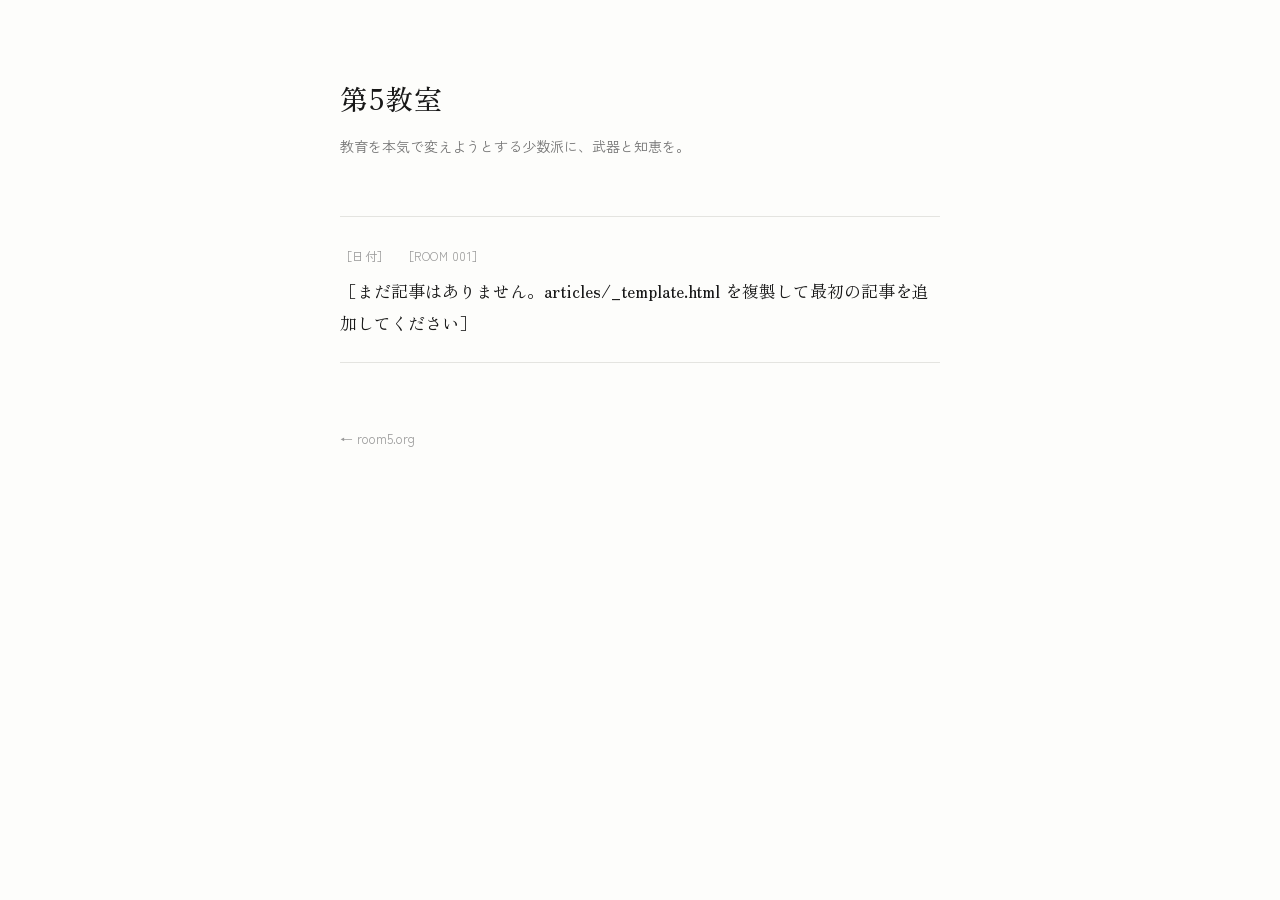
<file: daigokyoshitsu/index.html>
<!doctype html>
<html lang="ja">
<head>
<meta charset="utf-8">
<meta name="viewport" content="width=device-width, initial-scale=1">
<title>第5教室</title>
<link rel="preconnect" href="https://fonts.googleapis.com">
<link href="https://fonts.googleapis.com/css2?family=Zen+Old+Mincho:wght@500;700&family=Zen+Kaku+Gothic+New:wght@400;500;700&display=swap" rel="stylesheet">
<link rel="stylesheet" href="/daigokyoshitsu/style.css">
</head>
<body>

<!--
  新しい記事の追加方法（ビルド不要・手作業）:
  1. articles/_template.html をコピーして articles/002.html のような名前で保存
  2. コピーしたファイルの中身（ROOM番号・日付・タイトル・本文・視聴リンク）を書き換える
  3. このファイル（index.html）の <ul class="article-list"> の中に、
     下の <li class="article-item"> ブロックをコピーして1つ追加し、
     href・日付・ROOM番号・タイトルを新しい記事に合わせて書き換える
  4. git add / commit / push
-->

<main class="wrap">
  <h1>第5教室</h1>
  <p class="tagline">教育を本気で変えようとする少数派に、武器と知恵を。</p>

  <ul class="article-list">
    <li class="article-item">
      <a href="/daigokyoshitsu/articles/_template.html">
        <span class="a-date">［日付］</span><span class="a-room">［ROOM 001］</span>
        <span class="a-title">［まだ記事はありません。articles/_template.html を複製して最初の記事を追加してください］</span>
      </a>
    </li>
  </ul>

  <p class="back"><a href="/">← room5.org</a></p>
</main>

</body>
</html>
</file>
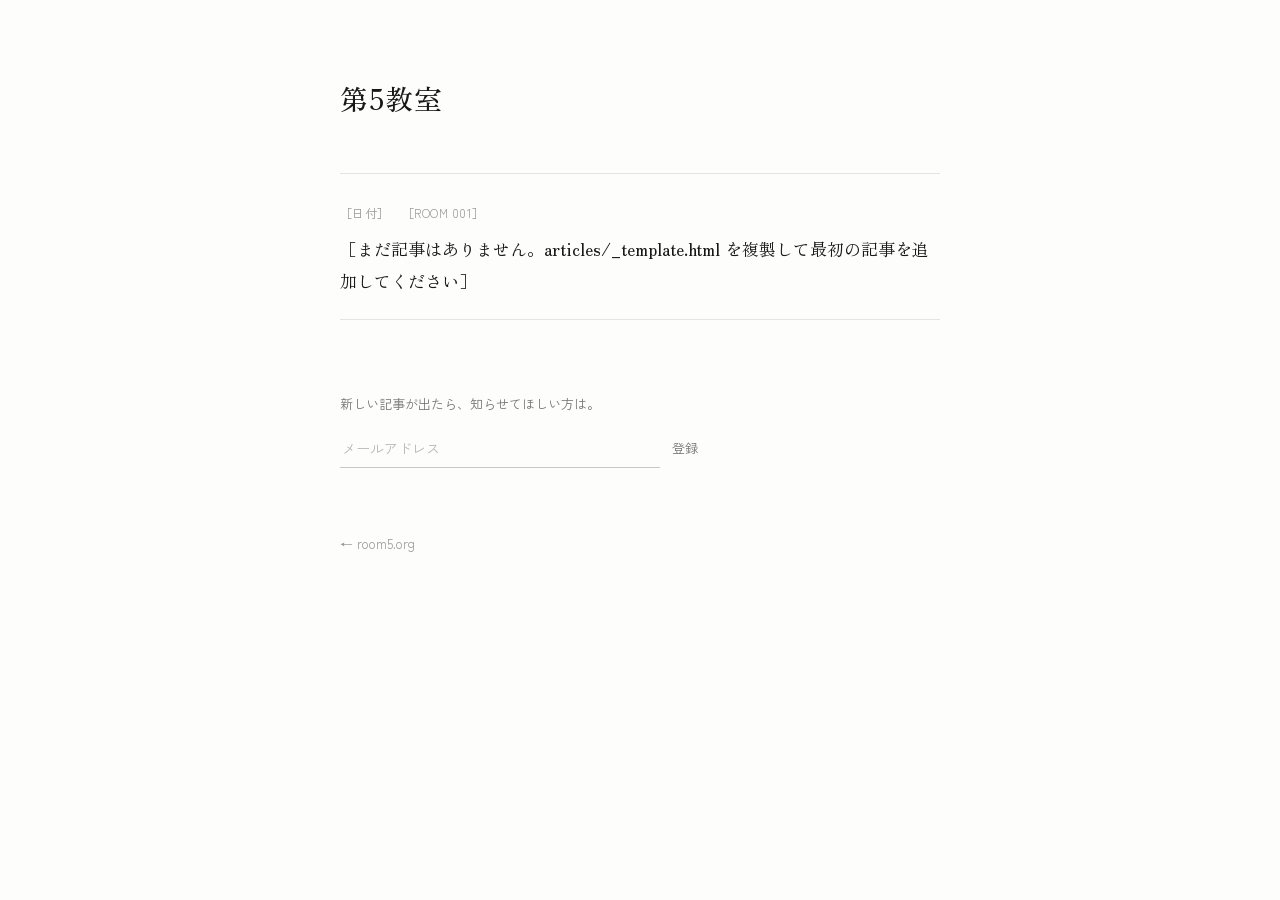
<file: ja/index.html>
<!doctype html>
<html lang="ja">
<head>
<meta charset="utf-8">
<meta name="viewport" content="width=device-width, initial-scale=1">
<title>第5教室</title>
<link rel="preconnect" href="https://fonts.googleapis.com">
<link href="https://fonts.googleapis.com/css2?family=Zen+Old+Mincho:wght@500;700&family=Zen+Kaku+Gothic+New:wght@400;500;700&display=swap" rel="stylesheet">
<link rel="stylesheet" href="/ja/style.css">
</head>
<body>

<!--
  新しい記事の追加方法（ビルド不要・手作業）:
  1. articles/_template.html をコピーして articles/002.html のような名前で保存
  2. コピーしたファイルの中身（ROOM番号・日付・タイトル・本文・視聴リンク）を書き換える
  3. このファイル（index.html）の <ul class="article-list"> の中に、
     下の <li class="article-item"> ブロックをコピーして1つ追加し、
     href・日付・ROOM番号・タイトルを新しい記事に合わせて書き換える
  4. git add / commit / push
-->

<main class="wrap">
  <h1>第5教室</h1>

  <ul class="article-list">
    <li class="article-item">
      <a href="/ja/articles/_template.html">
        <span class="a-date">［日付］</span><span class="a-room">［ROOM 001］</span>
        <span class="a-title">［まだ記事はありません。articles/_template.html を複製して最初の記事を追加してください］</span>
      </a>
    </li>
  </ul>

  <div class="subscribe">
    <p>新しい記事が出たら、知らせてほしい方は。</p>
    <!-- Buttondown（username: room5）の登録フォーム -->
    <form class="subscribe-form" action="https://buttondown.com/api/emails/embed-subscribe/room5" method="post" target="_blank">
      <input type="email" name="email" placeholder="メールアドレス" required>
      <button type="submit">登録</button>
    </form>
  </div>

  <p class="back"><a href="/">← room5.org</a></p>
</main>

</body>
</html>
</file>
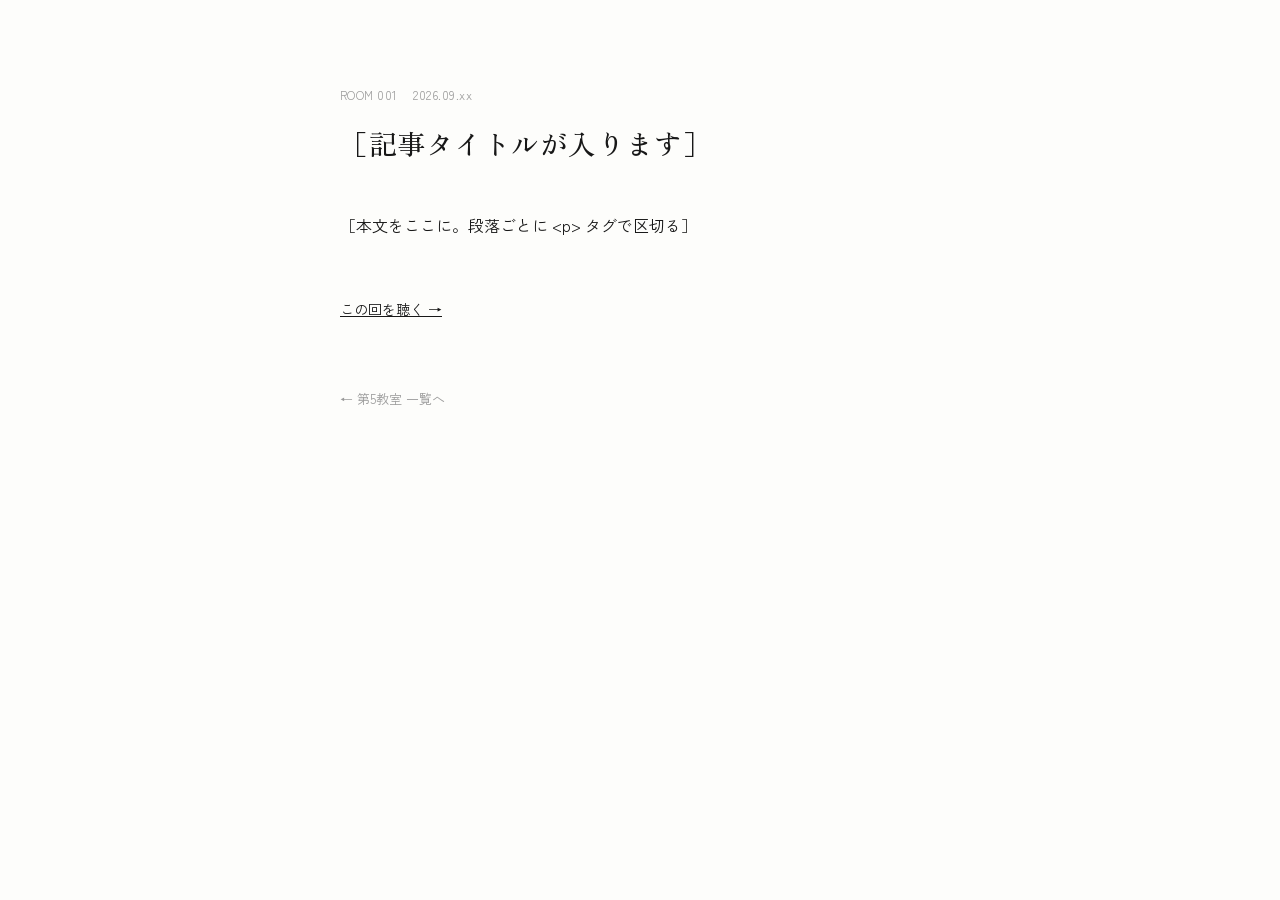
<file: daigokyoshitsu/articles/_template.html>
<!doctype html>
<html lang="ja">
<head>
<meta charset="utf-8">
<meta name="viewport" content="width=device-width, initial-scale=1">
<title>［記事タイトル］ — 第5教室</title>
<link rel="preconnect" href="https://fonts.googleapis.com">
<link href="https://fonts.googleapis.com/css2?family=Zen+Old+Mincho:wght@500;700&family=Zen+Kaku+Gothic+New:wght@400;500;700&display=swap" rel="stylesheet">
<link rel="stylesheet" href="/daigokyoshitsu/style.css">
</head>
<body>

<!--
  これは記事1本分のテンプレートです。実際の記事を作るときは:
  1. このファイルを articles/001.html のような名前でコピー
  2. <title>、ROOM番号、日付、見出し、本文、視聴リンクを書き換える
  3. 本文は Notta の書き起こしから構成した記事本文を <div class="a-body"> の中の
     <p> ...</p> に段落ごとに入れる（結論をAIにまとめさせない。対話そのものを崩さない）
  4. index.html にこの記事へのリンクを1行追加する
-->

<main class="wrap article">
  <p class="a-meta"><span class="a-room">ROOM 001</span> <span class="a-date">2026.09.xx</span></p>
  <h1>［記事タイトルが入ります］</h1>

  <div class="a-body">
    <p>［本文をここに。段落ごとに &lt;p&gt; タグで区切る］</p>
  </div>

  <p class="listen"><a href="#">この回を聴く →</a></p>

  <p class="back"><a href="/daigokyoshitsu/">← 第5教室 一覧へ</a></p>
</main>

</body>
</html>
</file>
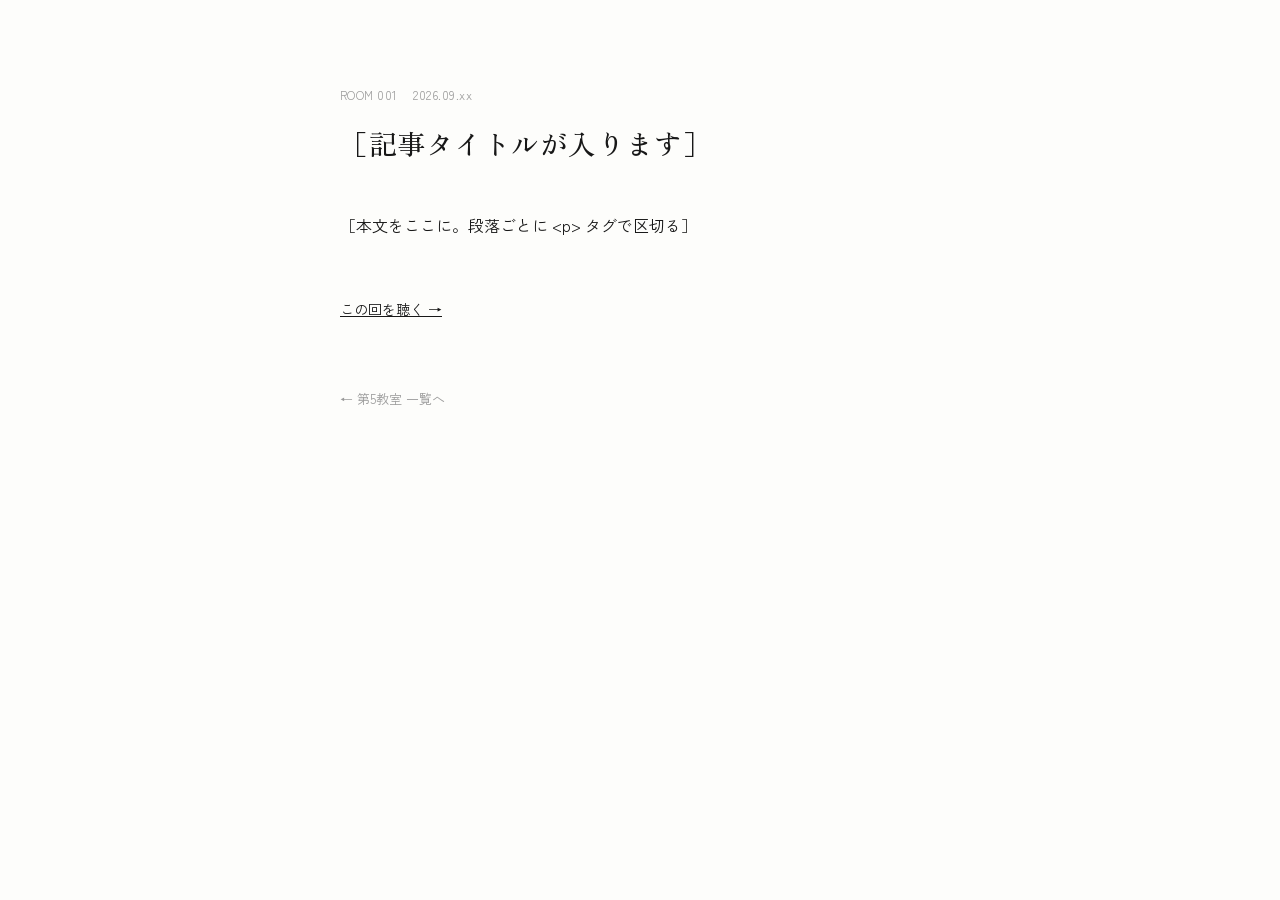
<file: ja/articles/_template.html>
<!doctype html>
<html lang="ja">
<head>
<meta charset="utf-8">
<meta name="viewport" content="width=device-width, initial-scale=1">
<title>［記事タイトル］ — 第5教室</title>
<link rel="preconnect" href="https://fonts.googleapis.com">
<link href="https://fonts.googleapis.com/css2?family=Zen+Old+Mincho:wght@500;700&family=Zen+Kaku+Gothic+New:wght@400;500;700&display=swap" rel="stylesheet">
<link rel="stylesheet" href="/ja/style.css">
</head>
<body>

<!--
  これは記事1本分のテンプレートです。実際の記事を作るときは:
  1. このファイルを articles/001.html のような名前でコピー
  2. <title>、ROOM番号、日付、見出し、本文、視聴リンクを書き換える
  3. 本文は Notta の書き起こしから構成した記事本文を <div class="a-body"> の中の
     <p> ...</p> に段落ごとに入れる（結論をAIにまとめさせない。対話そのものを崩さない）
  4. index.html にこの記事へのリンクを1行追加する
-->

<main class="wrap article">
  <p class="a-meta"><span class="a-room">ROOM 001</span> <span class="a-date">2026.09.xx</span></p>
  <h1>［記事タイトルが入ります］</h1>

  <div class="a-body">
    <p>［本文をここに。段落ごとに &lt;p&gt; タグで区切る］</p>
  </div>

  <p class="listen"><a href="#">この回を聴く →</a></p>

  <p class="back"><a href="/ja/">← 第5教室 一覧へ</a></p>
</main>

</body>
</html>
</file>
<file: daigokyoshitsu/style.css>
/* 第5教室 — 記事の部屋。写真部屋より少し言葉が多い前提の温度。
   装飾・ボタン・カード枠は置かない。文字組みと余白だけで読ませる。 */

* { box-sizing: border-box; }

body {
  margin: 0;
  background: #fdfdfb;
  color: #181818;
  font-family: 'Zen Kaku Gothic New', 'Hiragino Sans', sans-serif;
  line-height: 1.9;
  -webkit-font-smoothing: antialiased;
}

.wrap {
  max-width: 640px;
  margin: 0 auto;
  padding: 72px 20px 96px;
}

h1 {
  font-family: 'Zen Old Mincho', serif;
  font-weight: 500;
  font-size: 28px;
  margin: 0 0 8px;
  letter-spacing: 0.02em;
}

.tagline {
  color: #767676;
  font-size: 14px;
  margin: 0 0 56px;
}

/* 一覧ページ */
.article-list {
  list-style: none;
  margin: 0;
  padding: 0;
}

.article-item {
  border-top: 1px solid #e4e4e0;
}
.article-item:last-child {
  border-bottom: 1px solid #e4e4e0;
}

.article-item a {
  display: block;
  padding: 22px 0;
  text-decoration: none;
  color: inherit;
}

.article-item a:hover .a-title {
  color: #767676;
}

.a-date,
.a-room {
  font-size: 12px;
  color: #9a9a9a;
  letter-spacing: 0.04em;
  margin-right: 12px;
}

.a-title {
  display: block;
  font-family: 'Zen Old Mincho', serif;
  font-size: 17px;
  margin-top: 6px;
  color: #181818;
}

/* 記事ページ */
.article .a-meta {
  font-size: 12px;
  color: #9a9a9a;
  letter-spacing: 0.04em;
  margin-bottom: 10px;
}

.article h1 {
  margin-bottom: 40px;
}

.a-body p {
  margin: 0 0 1.6em;
  font-size: 16px;
}

.listen {
  margin-top: 56px;
  font-size: 14px;
}
.listen a {
  color: #181818;
}

.back {
  margin-top: 64px;
  font-size: 13px;
}
.back a {
  color: #9a9a9a;
  text-decoration: none;
}
.back a:hover {
  color: #181818;
}

a {
  color: #181818;
}
</file>
<file: ja/style.css>
/* 第5教室 — 記事の部屋。写真部屋より少し言葉が多い前提の温度。
   装飾・ボタン・カード枠は置かない。文字組みと余白だけで読ませる。 */

* { box-sizing: border-box; }

body {
  margin: 0;
  background: #fdfdfb;
  color: #181818;
  font-family: 'Zen Kaku Gothic New', 'Hiragino Sans', sans-serif;
  line-height: 1.9;
  -webkit-font-smoothing: antialiased;
}

.wrap {
  max-width: 640px;
  margin: 0 auto;
  padding: 72px 20px 96px;
}

h1 {
  font-family: 'Zen Old Mincho', serif;
  font-weight: 500;
  font-size: 28px;
  margin: 0 0 48px;
  letter-spacing: 0.02em;
}

/* 一覧ページ */
.article-list {
  list-style: none;
  margin: 0;
  padding: 0;
}

.article-item {
  border-top: 1px solid #e4e4e0;
}
.article-item:last-child {
  border-bottom: 1px solid #e4e4e0;
}

.article-item a {
  display: block;
  padding: 22px 0;
  text-decoration: none;
  color: inherit;
}

.article-item a:hover .a-title {
  color: #767676;
}

.a-date,
.a-room {
  font-size: 12px;
  color: #9a9a9a;
  letter-spacing: 0.04em;
  margin-right: 12px;
}

.a-title {
  display: block;
  font-family: 'Zen Old Mincho', serif;
  font-size: 17px;
  margin-top: 6px;
  color: #181818;
}

/* 記事ページ */
.article .a-meta {
  font-size: 12px;
  color: #9a9a9a;
  letter-spacing: 0.04em;
  margin-bottom: 10px;
}

.article h1 {
  margin-bottom: 40px;
}

.a-body p {
  margin: 0 0 1.6em;
  font-size: 16px;
}

.listen {
  margin-top: 56px;
  font-size: 14px;
}
.listen a {
  color: #181818;
}

/* メール登録（静かなトーン。ボックス・塗りボタンなし） */
.subscribe {
  margin-top: 72px;
}
.subscribe p {
  font-size: 13px;
  color: #767676;
  margin: 0 0 12px;
}
.subscribe-form {
  display: flex;
  flex-wrap: wrap;
  gap: 10px;
  max-width: 360px;
}
.subscribe-form input[type="email"] {
  flex: 1;
  min-width: 180px;
  border: none;
  border-bottom: 1px solid #c9c9c3;
  background: transparent;
  padding: 6px 2px;
  font: inherit;
  font-size: 14px;
  color: #181818;
}
.subscribe-form input[type="email"]:focus {
  outline: none;
  border-bottom-color: #181818;
}
.subscribe-form input[type="email"]::placeholder {
  color: #b7b7b0;
}
.subscribe-form button {
  border: none;
  border-bottom: 1px solid transparent;
  background: none;
  font: inherit;
  font-size: 13px;
  color: #767676;
  cursor: pointer;
  padding: 6px 2px;
}
.subscribe-form button:hover {
  color: #181818;
  border-bottom-color: #181818;
}

.back {
  margin-top: 64px;
  font-size: 13px;
}
.back a {
  color: #9a9a9a;
  text-decoration: none;
}
.back a:hover {
  color: #181818;
}

a {
  color: #181818;
}
</file>
